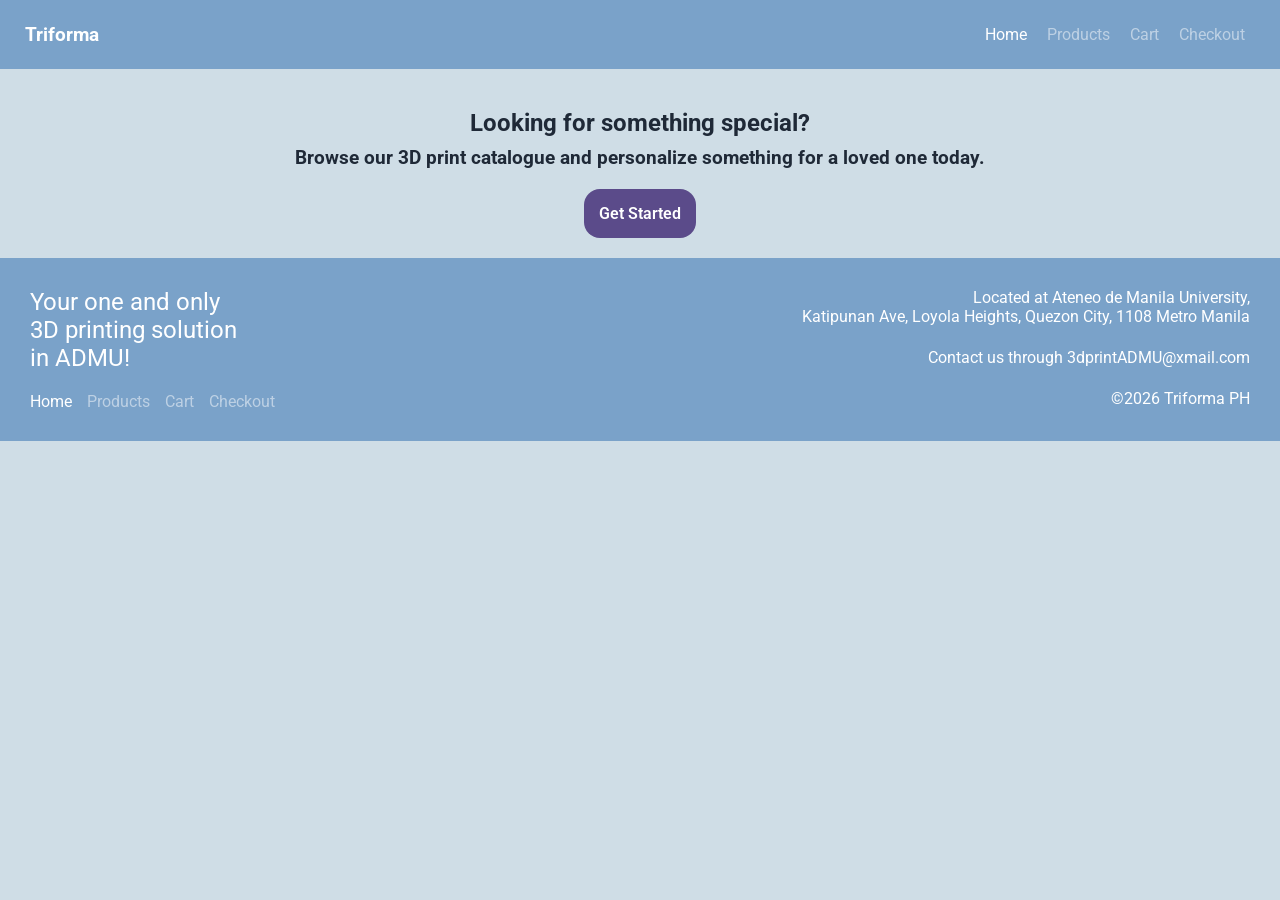
<file: index.html>
<!DOCTYPE html>
<html lang = "en">
    <head>
        <meta charset="UTF-8">
        <title>Triforma PH</title>
        <link rel="stylesheet" href="styles.css">
    </head>
    
    <body>
        <header>
            <h3 class="triforma-logo">Triforma</h3>
                <nav class="nav-header">
                    <a class="active" href=index.html>Home</a>
                    <a href=catalogue.html>Products</a>
                    <a href=cart.html>Cart</a>
                    <a href=checkout.html>Checkout</a>
                </nav>
        </header>
        <section class="page-title">
            <h1>Looking for something special?</h1>
            <h3>Browse our 3D print catalogue and personalize something for a loved one today.</h3>
            <a href="catalogue.html"><button id="product-start">Get Started</button></a>
        </section>
</body>

<footer>
    <section class="catchline">
        <p>Your one and only <br>3D printing solution <br>in ADMU!</p>
        <nav class="nav-footer">
            <a class="active" href=index.html>Home</a>
            <a href=catalogue.html>Products</a>
            <a href=cart.html>Cart</a>
            <a href=checkout.html>Checkout</a>
        </nav>
    </section>
    <section class="find-us">
        <p>Located at Ateneo de Manila University, <br> Katipunan Ave, Loyola Heights, Quezon City, 1108 Metro Manila</p>
        <p>Contact us through 3dprintADMU@xmail.com</p>
        <p>&copy;2026 Triforma PH</p>
    </section>
</footer>
</html>
</file>
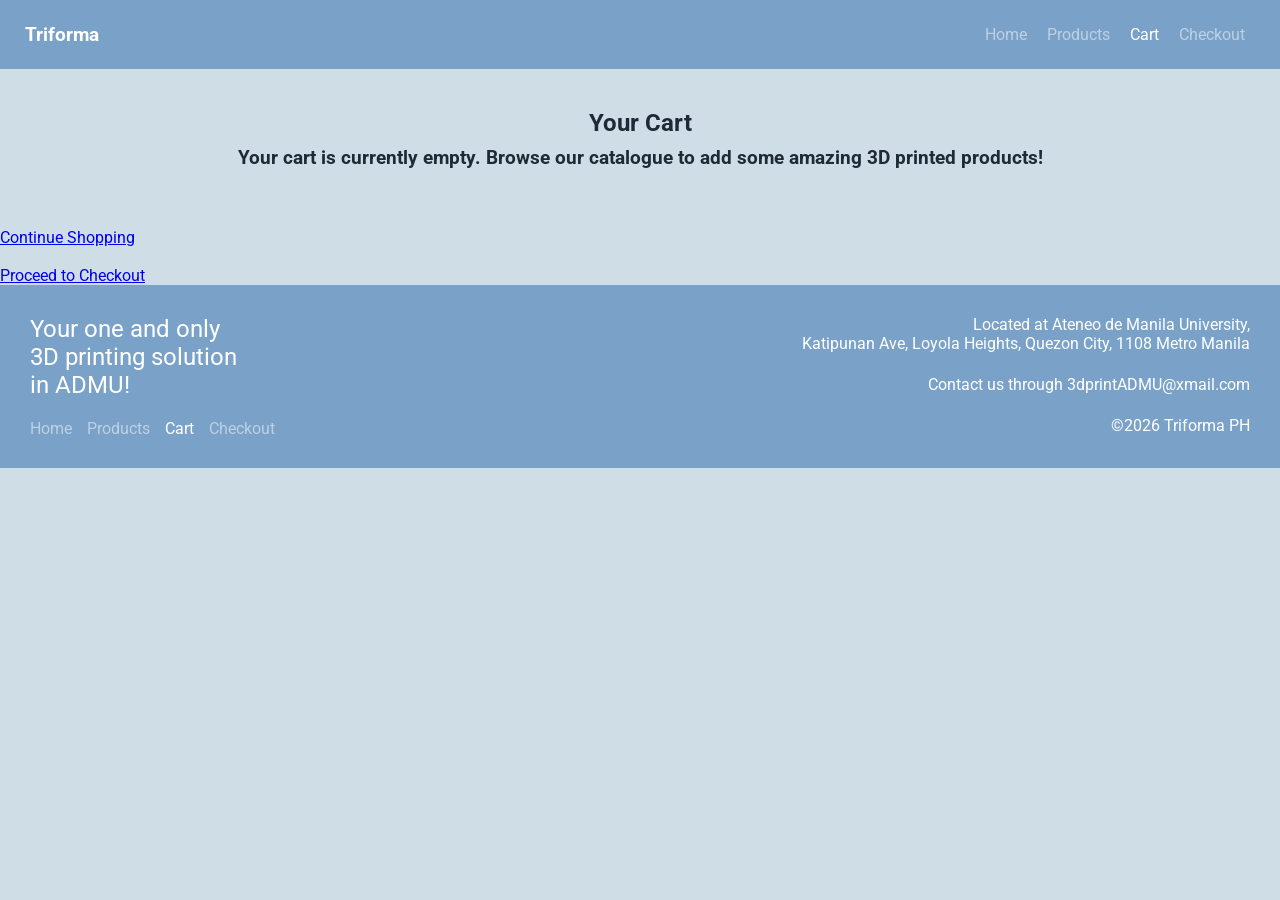
<file: cart.html>
<!DOCTYPE html>
<html lang = "en">
    <head>
        <meta charset="UTF-8">
        <title> Cart - Triforma PH</title>
        <link rel="stylesheet" href="styles.css">
    </head>
    <body>
        <header>
            <h3 class="triforma-logo">Triforma</h3>
                <nav class="nav-header">
                    <a href=index.html>Home</a>
                    <a href=catalogue.html>Products</a>
                    <a class="active" href=cart.html>Cart</a>
                    <a href=checkout.html>Checkout</a>
                </nav>
        </header>
        <section class="page-title">
            <h1>Your Cart</h1>
            <!-- Cart items will go here -->
              <!-- im ngl i dont understand this -->
            <div id="cart-items"></div>
        </section>

        <script>
        // Display cart items from localStorage
        function renderCartItems() {
                const cartContainer = document.getElementById('cart-items');
                const cart = JSON.parse(localStorage.getItem('cart')) || [];
                if (cart.length === 0) {
                    cartContainer.innerHTML = '<h3>Your cart is currently empty. Browse our catalogue to add some amazing 3D printed products!</h3>';
                    return;
                }
                let html = '<ul style="list-style:none;padding:0;">';
                let totalFinalPrice = 0;
                cart.forEach((item, idx) => {
                    // Calculate/display final price
                    let finalPrice = item.finalPrice;
                    if (typeof finalPrice === 'undefined') {
                        // fallback if not present
                        finalPrice = (parseFloat(item.price) * (item.quantity ? item.quantity : 1)).toFixed(2);
                    }
                    totalFinalPrice += parseFloat(finalPrice);
                    html += `
                    <li style="margin-bottom:20px;border-bottom:1px solid #ccc;padding-bottom:10px;">
                        <img src="${item.image}" alt="${item.title}" style="width:100px;vertical-align:middle;margin-right:10px;">
                        <strong>${item.title}</strong><br>
                        <span>${item.price}</span><br>
                        <span>${item.description}</span><br>
                        <span><em>${item.option ? 'Selected: ' + item.option : ''}</em></span><br>
                        <span><strong>Quantity:</strong></span>
                        <button class="decrease-qty" data-idx="${idx}">-</button>
                        <span>${item.quantity ? item.quantity : 1}</span>
                        <button class="increase-qty" data-idx="${idx}">+</button><br>
                        <span><strong>Final Price:</strong> ₱${finalPrice}</span><br>
                        <button class="remove-from-cart" data-idx="${idx}">Remove</button>
                    </li>
                    `;
                });
                html += '</ul>';
                html += `<div style="margin-top:20px;font-size:1.2em;"><strong>Total Final Price: ₱${totalFinalPrice.toFixed(2)}</strong></div>`;
                // Loyalty points: totalFinalPrice divided by 1,000, rounded up to nearest whole number.
                const loyaltyPoints = Math.ceil(totalFinalPrice / 1000);
                html += `<div style="margin-top:10px;font-size:1.1em;"><strong>Loyalty Points Earned: ${loyaltyPoints}</strong></div>`;
                cartContainer.innerHTML = html;

                
                // Add event listeners for remove buttons
                const removeButtons = cartContainer.querySelectorAll('.remove-from-cart');
                removeButtons.forEach(btn => {
                    btn.addEventListener('click', function() {
                        const idx = parseInt(this.getAttribute('data-idx'));
                        let cart = JSON.parse(localStorage.getItem('cart')) || [];
                        cart.splice(idx, 1);
                        localStorage.setItem('cart', JSON.stringify(cart));
                        renderCartItems();
                    });
                });

                const increaseButtons = cartContainer.querySelectorAll('.increase-qty');
                increaseButtons.forEach(btn => {
                    btn.addEventListener('click', function() {
                        const idx = parseInt(this.getAttribute('data-idx'));
                        let cart = JSON.parse(localStorage.getItem('cart')) || [];
                        cart[idx].quantity = (cart[idx].quantity ? cart[idx].quantity : 1) + 1;
                        cart[idx].finalPrice = parseFloat(cart[idx].price) * cart[idx].quantity;
                        localStorage.setItem('cart', JSON.stringify(cart));
                        renderCartItems();
                    });
                });

                const decreaseButtons = cartContainer.querySelectorAll('.decrease-qty');
                decreaseButtons.forEach(btn => {
                    btn.addEventListener('click', function() {
                        const idx = parseInt(this.getAttribute('data-idx'));
                        let cart = JSON.parse(localStorage.getItem('cart')) || [];
                        cart[idx].quantity = (cart[idx].quantity ? cart[idx].quantity : 1) - 1;

                        if (cart[idx].quantity <= 0) {
                            cart.splice(idx, 1);
                        } else {
                            cart[idx].finalPrice = parseFloat(cart[idx].price) * cart[idx].quantity;
                        }

                        localStorage.setItem('cart', JSON.stringify(cart));
                        renderCartItems();
                    });
                });
            }
        document.addEventListener('DOMContentLoaded', renderCartItems);
        </script>

            <br>

            <a href="catalogue.html">Continue Shopping</a>
            <br><br>
            <a href="checkout.html">Proceed to Checkout</a>

            <script src="product.js"></script>

</body>
<footer>
    <section class="catchline">
        <p>Your one and only <br>3D printing solution <br>in ADMU!</p>
        <nav class="nav-footer">
            <a href=index.html>Home</a>
            <a href=catalogue.html>Products</a>
            <a class="active" href=cart.html>Cart</a>
            <a href=checkout.html>Checkout</a>
        </nav>
    </section>
    <section class="find-us">
        <p>Located at Ateneo de Manila University, <br> Katipunan Ave, Loyola Heights, Quezon City, 1108 Metro Manila</p>
        <p>Contact us through 3dprintADMU@xmail.com</p>
        <p>&copy;2026 Triforma PH</p>
    </section>
</footer>
</html>
</file>
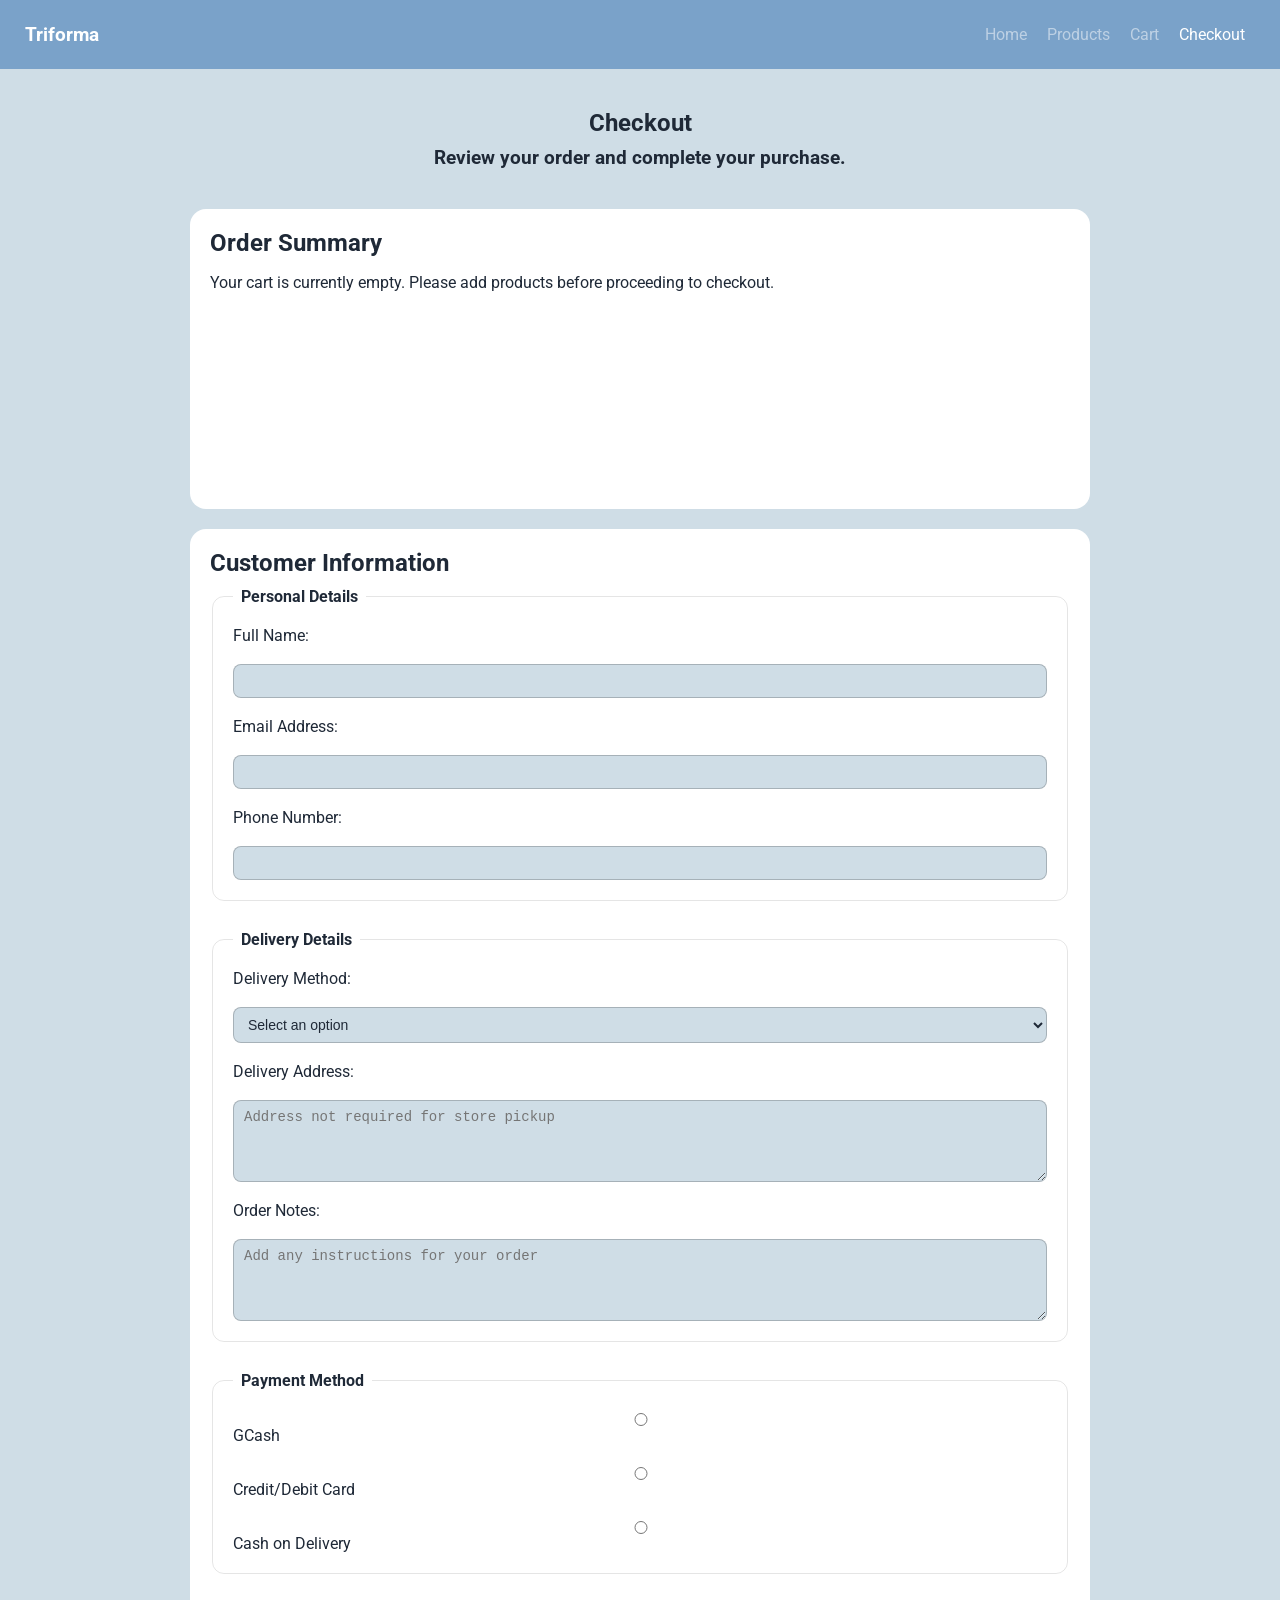
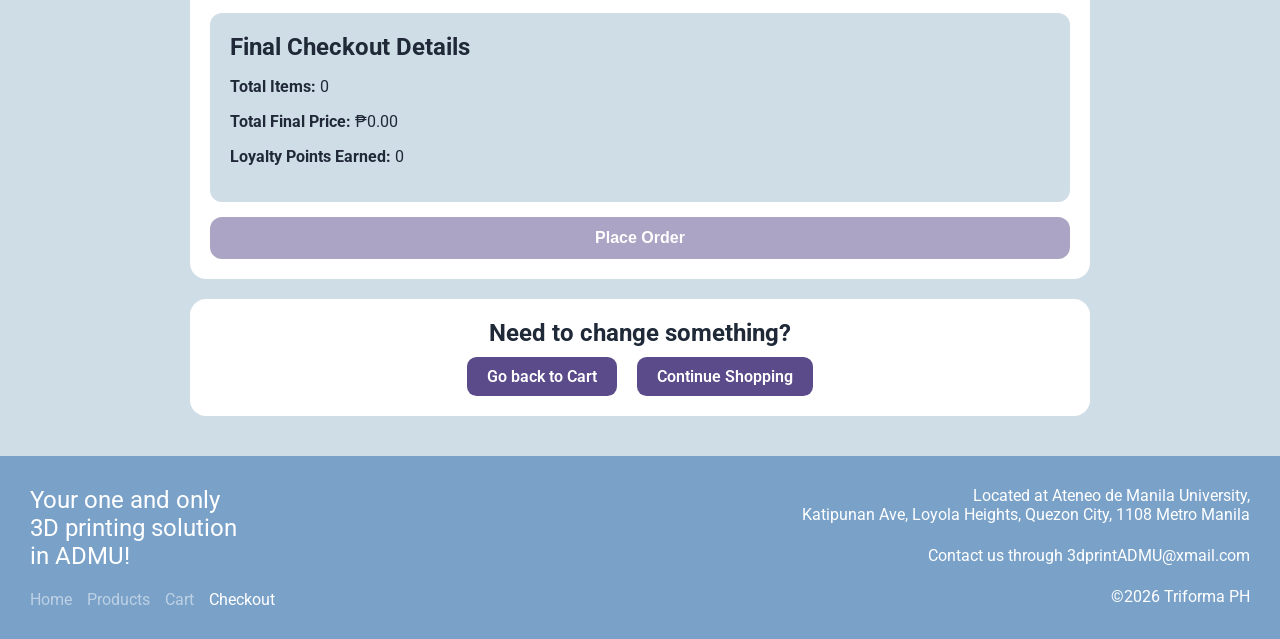
<file: checkout.html>
<!DOCTYPE html>
<html lang="en">
<head>
    <meta charset="UTF-8">
    <meta name="viewport" content="width=device-width, initial-scale=1.0">
    <title>Checkout - Triforma PH</title>
    <link rel="stylesheet" href="styles.css">
</head>
<body>
    <header>
        <h3 class="triforma-logo">Triforma</h3>
            <nav class="nav-header">
                <a href=index.html>Home</a>
                <a href=catalogue.html>Products</a>
                <a href=cart.html>Cart</a>
                <a class="active" href=checkout.html>Checkout</a>
            </nav>
        
    </header>
    <section class="page-title">
        <h1>Checkout</h1>
        <h3>Review your order and complete your purchase.</h3>
    </section>
    <main>
        <section class="order-summary">
            <h2>Order Summary</h2>
            <div id="checkout-items"></div>
        </section>

        <section class="customer-information">
            <h2>Customer Information</h2>
            <form id="checkout-form">
                <fieldset>
                    <legend>Personal Details</legend>

                    <label for="full-name">Full Name:</label><br>
                    <input type="text" id="full-name" name="full-name" required><br>

                    <label for="email">Email Address:</label><br>
                    <input type="email" id="email" name="email" required><br>

                    <label for="phone">Phone Number:</label><br>
                    <input type="tel" id="phone" name="phone" required>
                </fieldset>

                <br>

                <fieldset>
                    <legend>Delivery Details</legend>

                    <label for="delivery-method">Delivery Method:</label><br>
                    <select id="delivery-method" name="delivery-method" required>
                        <option value="">Select an option</option>
                        <option value="Store Pickup">Store Pickup</option>
                        <option value="Home Delivery">Home Delivery</option>
                    </select><br>

                    <label for="address">Delivery Address:</label><br>
                    <textarea id="address" name="address" rows="4" cols="40" placeholder="Enter your complete address"></textarea><br>

                    <label for="notes">Order Notes:</label><br>
                    <textarea id="notes" name="notes" rows="4" cols="40" placeholder="Add any instructions for your order"></textarea>
                </fieldset>

                <br>

                <fieldset>
                    <legend>Payment Method</legend>

                    <input type="radio" id="gcash" name="payment-method" value="GCash" required>
                    <label for="gcash">GCash</label><br>

                    <input type="radio" id="card" name="payment-method" value="Credit/Debit Card">
                    <label for="card">Credit/Debit Card</label><br>

                    <input type="radio" id="cod" name="payment-method" value="Cash on Delivery">
                    <label for="cod">Cash on Delivery</label>
                </fieldset>

                <br>

                <section>
                    <h2>Final Checkout Details</h2>
                    <p><strong>Total Items:</strong> <span id="total-items">0</span></p>
                    <p><strong>Total Final Price:</strong> ₱<span id="total-price">0.00</span></p>
                    <p><strong>Loyalty Points Earned:</strong> <span id="loyalty-points">0</span></p>
                </section>

                <button type="submit" id="place-order">Place Order</button>
            </form>
        </section>

        <aside>
            <h2>Need to change something?</h2>
            <div class="aside-links">
                <a href="cart.html">Go back to Cart</a>
                <a href="catalogue.html">Continue Shopping</a>
            </div>
        </aside>

        <section id="confirmation-message"></section>
    </main>

<footer>
    <section class="catchline">
        <p>Your one and only <br>3D printing solution <br>in ADMU!</p>
        <nav class="nav-footer">
            <a href=index.html>Home</a>
            <a href=catalogue.html>Products</a>
            <a href=cart.html>Cart</a>
            <a class="active" href=checkout.html>Checkout</a>
        </nav>
    </section>
    <section class="find-us">
        <p>Located at Ateneo de Manila University, <br> Katipunan Ave, Loyola Heights, Quezon City, 1108 Metro Manila</p>
        <p>Contact us through 3dprintADMU@xmail.com</p>
        <p>&copy;2026 Triforma PH</p>
    </section>
</footer>

    <script>
        function getCart() {
            return JSON.parse(localStorage.getItem('cart')) || [];
        }

        function getNumericPrice(value) {
            if (typeof value === 'number') {
                return value;
            }
            return parseFloat(String(value).replace(/[^\d.]/g, '')) || 0;
        }

        function renderCheckoutItems() {
            const checkoutContainer = document.getElementById('checkout-items');
            const totalItemsElement = document.getElementById('total-items');
            const totalPriceElement = document.getElementById('total-price');
            const loyaltyPointsElement = document.getElementById('loyalty-points');
            const placeOrderButton = document.getElementById('place-order');
            const cart = getCart();

            if (cart.length === 0) {
                checkoutContainer.innerHTML = '<p>Your cart is currently empty. Please add products before proceeding to checkout.</p>';
                totalItemsElement.textContent = '0';
                totalPriceElement.textContent = '0.00';
                loyaltyPointsElement.textContent = '0';
                placeOrderButton.disabled = true;
                return;
            }

            let html = '<ul>';
            let totalFinalPrice = 0;
            let totalItems = 0;

            cart.forEach((item) => {
                const quantity = item.quantity ? parseInt(item.quantity) : 1;
                let finalPrice = item.finalPrice;

                if (typeof finalPrice === 'undefined') {
                    finalPrice = getNumericPrice(item.price) * quantity;
                }

                finalPrice = getNumericPrice(finalPrice);
                totalFinalPrice += finalPrice;
                totalItems += quantity;

                html += `
                    <li>
                        <article>
                            <img src="${item.image}" alt="${item.title}" width="120">
                            <h3>${item.title}</h3>
                            <p>${item.description}</p>
                            <p><strong>Base Price:</strong> ${item.price}</p>
                            <p><strong>Selected Option:</strong> ${item.option ? item.option : 'Standard'}</p>
                            <p><strong>Quantity:</strong> ${quantity}</p>
                            <p><strong>Final Price:</strong> ₱${finalPrice.toFixed(2)}</p>
                        </article>
                    </li>
                `;
            });

            html += '</ul>';
            checkoutContainer.innerHTML = html;

            totalItemsElement.textContent = totalItems;
            totalPriceElement.textContent = totalFinalPrice.toFixed(2);
            loyaltyPointsElement.textContent = Math.ceil(totalFinalPrice / 1000);
            placeOrderButton.disabled = false;
        }

        function handleDeliveryMethod() {
            const deliveryMethod = document.getElementById('delivery-method');
            const addressField = document.getElementById('address');

            function updateAddressRequirement() {
                if (deliveryMethod.value === 'Home Delivery') {
                    addressField.required = true;
                    addressField.placeholder = 'Enter your complete delivery address';
                } else {
                    addressField.required = false;
                    addressField.placeholder = 'Address not required for store pickup';
                }
            }

            deliveryMethod.addEventListener('change', updateAddressRequirement);
            updateAddressRequirement();
        }

        function generateOrderNumber() {
            return 'TRI-' + Date.now();
        }

        function handleCheckoutSubmit() {
            const form = document.getElementById('checkout-form');
            const confirmationMessage = document.getElementById('confirmation-message');

            form.addEventListener('submit', function(event) {
                event.preventDefault();

                const cart = getCart();
                if (cart.length === 0) {
                    alert('Your cart is empty. Please add items before checking out.');
                    return;
                }

                const fullName = document.getElementById('full-name').value.trim();
                const email = document.getElementById('email').value.trim();
                const phone = document.getElementById('phone').value.trim();
                const deliveryMethod = document.getElementById('delivery-method').value;
                const address = document.getElementById('address').value.trim();
                const notes = document.getElementById('notes').value.trim();
                const paymentMethodInput = document.querySelector('input[name="payment-method"]:checked');
                const totalPrice = document.getElementById('total-price').textContent;
                const loyaltyPoints = document.getElementById('loyalty-points').textContent;

                if (!paymentMethodInput) {
                    alert('Please select a payment method.');
                    return;
                }

                if (deliveryMethod === 'Home Delivery' && address === '') {
                    alert('Please enter your delivery address for home delivery.');
                    return;
                }

                const orderData = {
                    orderNumber: generateOrderNumber(),
                    customerName: fullName,
                    email: email,
                    phone: phone,
                    deliveryMethod: deliveryMethod,
                    address: address,
                    notes: notes,
                    paymentMethod: paymentMethodInput.value,
                    totalPrice: totalPrice,
                    loyaltyPoints: loyaltyPoints,
                    items: cart,
                    orderDate: new Date().toLocaleString()
                };

                localStorage.setItem('lastOrder', JSON.stringify(orderData));
                localStorage.removeItem('cart');

                confirmationMessage.innerHTML = `
                    <h2>Order Confirmed</h2>
                    <p>Thank you for your purchase, <strong>${orderData.customerName}</strong>.</p>
                    <p><strong>Order Number:</strong> ${orderData.orderNumber}</p>
                    <p><strong>Email:</strong> ${orderData.email}</p>
                    <p><strong>Phone:</strong> ${orderData.phone}</p>
                    <p><strong>Delivery Method:</strong> ${orderData.deliveryMethod}</p>
                    <p><strong>Payment Method:</strong> ${orderData.paymentMethod}</p>
                    <p><strong>Total Paid:</strong> ₱${orderData.totalPrice}</p>
                    <p><strong>Loyalty Points Earned:</strong> ${orderData.loyaltyPoints}</p>
                    <p>Your order has been saved in localStorage as <strong>lastOrder</strong>.</p>
                    <p><a href="catalogue.html">Shop Again</a></p>
                `;

                form.reset();
                renderCheckoutItems();
                handleDeliveryMethod();
                alert('Thank you for your purchase! Your transaction has been confirmed.');
            });
        }

        document.addEventListener('DOMContentLoaded', function() {
            renderCheckoutItems();
            handleDeliveryMethod();
            handleCheckoutSubmit();
        });
    </script>
</body>
</html>
</file>
<file: styles.css>
/* GOOGLE FONT */
@import url('https://fonts.googleapis.com/css2?family=Roboto:wght@400;500;700&display=swap');

/* RESET */
* {
  box-sizing: border-box;
}

/* COLORS */
:root {
  --bg: #cfdde6;
  --card: #ffffff;
  --text: #1f2937;
  --muted: #6b7280;
  --brand: #7aa2c9;
  --accent1: #5b4b8a;
  --accent2: #362274;
}

/* BASE */
body {
  margin: 0;
  font-family: 'Roboto', sans-serif;
  background: var(--bg);
  color: var(--text);
}

/* HEADER AND FOOTER */
header {
  display: flex;
  justify-content: space-between;
  align-items: center;
  background: var(--brand);
  color: white;
  padding: 5px;
  font-family: 'Roboto', sans-serif;
}

.triforma-logo {
  font-weight: 700;
  margin-left: 20px;
  font-family: 'Roboto', sans-serif;
}

nav{
  margin-right:30px;
  display: flex;
  gap: 20px;
  font-family: 'Roboto', sans-serif;
}

footer {
  display: flex;
  justify-content: space-between;
  align-items: flex-start;
  background: var(--brand);
  color: white;
  padding: 30px;
  font-family: 'Roboto', sans-serif;
}

/* LEFT SIDE - catchline + nav */
.catchline {
  display: flex;
  flex-direction: column;   
  gap: 20px;                
  flex: 1;
}

.catchline p {
  font-size: 24px;
  margin: 0;
  padding: 0;
}

.nav-footer {
  display: flex;
  flex-direction: row;      
  gap: 15px;
  margin: 0;
  padding: 0;
  font-size: 16px;
}

/* RIGHT SIDE - address */
.find-us {
  display: flex;
  flex-direction: column;
  gap: 22px;                 
  flex: 1;
  align-items: flex-end;   
}

.find-us p {
  margin: 0;
  padding: 0;
  font-size: 16px;
  text-align: right;
}

nav a {
  text-decoration: none;
  color: white;
  font-size: 16px;
  opacity:0.5;
  transition: background-color 0.2s, opacity 0.2s;
}

nav a:hover {
  opacity: 1;
}

nav a.active {
  opacity: 1;
}

/* INDEX */
.page-title {
  display: flex;
  flex-direction: column;
  align-items: center;
  justify-content: center;
  padding: 20px;
  font-family: 'Roboto', sans-serif;
}

.page-title h1 {
  margin-bottom: 10px;
}

.page-title h3 {
  margin-top: 0;
  margin-bottom: 20px;
}

#product-start{
  background-color: var(--accent1);
  border: none;
  border-radius: 1rem;
  padding: 15px 15px;
  text-align: center;
  text-decoration: none;
  font-size: 16px;
  color: white; 
  font-family: 'Roboto', sans-serif;
  font-weight: 600;
}

#product-start:hover{
  background-color: var(--accent2); 
}

/* CONTAINER */
.container {
  max-width: 1100px;
  margin: 2rem auto;
  padding: 0 1rem;
}

/* TEXT */
.muted {
  color: var(--muted);
}

/* GRID */
.grid {
  display: flex;
  flex-wrap: wrap;
  gap: 1.5rem;
}

/* CARD */
.card {
  flex: 1 1 280px;
  max-width: 320px;
  background: var(--card);
  border-radius: 1rem;
  padding: 1rem;
  display: flex;
  flex-direction: column;
}

/* IMAGE */
.card img {
  width: 100%;
  border-radius: 0.75rem;
}

/* META */
.card .meta {
  display: flex;
  flex-direction: column;
  gap: 0.5rem;
  margin-top: 0.5rem;
}

/* TITLE */
.card strong {
  font-size: 1.05rem;
}

/* PRICE */
.price {
  color: var(--accent);
  font-weight: 700;
}

/* BUTTON */
.btn {
  margin-top: 0.5rem;
  background: var(--accent);
  color: white;
  text-decoration: none;
  padding: 0.5rem;
  border-radius: 0.6rem;
  text-align: center;
  font-weight: 500;
  transition: background 0.2s ease, transform 0.1s ease;
}

/* ONLY BUTTON HOVER */
.btn:hover {
  background: #483a73; /* darker purple */
  transform: translateY(-1px);
}

/* RESPONSIVE */
@media (max-width: 768px) {
  .grid {
    justify-content: center;
  }

  .card {
    max-width: 100%;
  }
}

/* PRODUCT PAGE WRAPPER */
.product-page {
  max-width: 1100px;
  margin: 2rem auto;
  padding: 0 1rem;
}

/* MAIN PRODUCT CONTAINER */
.product-container {
  display: flex;
  gap: 2rem;
  background: var(--card);
  border-radius: 1rem;
  padding: 1.5rem;
  border: 1px solid #e5e7eb;
}

/* LEFT: IMAGE SECTION */
.product-left {
  flex: 1;
}

.product-left img {
  width: 100%;
  border-radius: 0.75rem;
}

/* RIGHT: DETAILS SECTION */
.product-right {
  flex: 1.2;
  display: flex;
  flex-direction: column;
  gap: 1rem;
}

/* TITLE */
.product-title {
  font-size: 1.5rem;
  font-weight: 700;
}

/* PRICE (Shopee style emphasis) */
.product-price {
  font-size: 1.8rem;
  font-weight: 700;
  color: var(--accent);
}

/* DESCRIPTION */
.product-description {
  color: var(--muted);
  font-size: 0.95rem;
}

/* OPTION BOX */
.option-group {
  background: #f8fafc;
  padding: 1rem;
  border-radius: 0.75rem;
  border: 1px solid #e5e7eb;
}

/* LABEL */
.option-group label {
  display: block;
  font-size: 0.85rem;
  margin-bottom: 0.3rem;
  color: var(--muted);
}

/* INPUTS */
.option-group select,
.option-group input {
  width: 100%;
  padding: 0.6rem;
  border-radius: 0.5rem;
  border: 1px solid #d1d5db;
}

/* QUANTITY ROW */
.quantity-row {
  display: flex;
  align-items: center;
  gap: 0.5rem;
}

/* BUTTON GROUP */
.product-actions {
  display: flex;
  gap: 1rem;
  margin-top: 1rem;
}

/* PRIMARY BUTTON */
.btn-primary {
  flex: 1;
  background: var(--accent);
  color: white;
  padding: 0.8rem;
  border-radius: 0.6rem;
  text-align: center;
  font-weight: 600;
  border: none;
  cursor: pointer;
  transition: background 0.2s ease;
}

/* SECONDARY BUTTON */
.btn-secondary {
  flex: 1;
  background: white;
  border: 2px solid var(--accent);
  color: var(--accent);
  padding: 0.8rem;
  border-radius: 0.6rem;
  text-align: center;
  font-weight: 600;
  cursor: pointer;
}

/* BUTTON HOVER */
.btn-primary:hover {
  background: #483a73;
}

.btn-secondary:hover {
  background: #f3f4f6;
}

/* EXTRA INFO (like Shopee details section) */
.product-extra {
  margin-top: 2rem;
  background: var(--card);
  padding: 1rem;
  border-radius: 1rem;
  border: 1px solid #e5e7eb;
}

/* RESPONSIVE */
@media (max-width: 768px) {
  .product-container {
    flex-direction: column;
  }
}

/* BACK BUTTON */
.back-btn {
  display: inline-block;
  margin-bottom: 1rem;
  text-decoration: none;
  color: var(--muted);
  font-size: 0.9rem;
  font-weight: 500;
}

.back-btn:hover {
  color: var(--accent);
}

/* CHECKOUT */
main{
  font-family: 'Roboto', sans-serif;
  margin-left: 40px;
  margin-right: 40px;
}

.order-summary h2{
  margin-top: 0px;
}

main {
  display: flex;
  flex-direction: column;
  gap: 20px;
  padding-top:0px;
  padding-bottom: 40px;
  max-width: 900px;
  margin: 0 auto;
}

main h2{
  margin-top: 0;
  margin-bottom: 10px;
}

/* ORDER SUMMARY */
.order-summary {
  flex: 1 1 300px;
  background: var(--card);
  border-radius: 1rem;
  padding: 20px;
}

.order-summary ul {
  list-style: none;
  padding: 0;
  margin: 0;
  display: flex;
  flex-direction: column;
  gap: 15px;
}

.order-summary article {
  display: flex;
  flex-direction: column;
  gap: 5px;
  padding: 10px;
  border-radius: 0.75rem;
  background: var(--bg);
}

.order-summary img {
  border-radius: 0.5rem;
  width: 120px;
}

/* CUSTOMER INFORMATION */
.customer-information {
  flex: 1 1 300px;
  background: var(--card);
  border-radius: 1rem;
  padding: 20px;
}

fieldset {
  display: flex;
  flex-direction: column;
  gap: 0;
  border: 1px solid rgba(0,0,0,0.1);
  border-radius: 0.75rem;
  padding: 20px 20px;
  margin-bottom: 10px;
}

legend {
  font-weight: 700;
  padding: 0 8px;
}

input[type="text"],
input[type="email"],
input[type="tel"],
select,
textarea {
  width: 100%;
  padding: 8px 10px;
  border: 1px solid rgba(0,0,0,0.2);
  border-radius: 0.5rem;
  font-size: 14px;
  box-sizing: border-box;
  background: var(--bg);
  color: var(--text);
}

input[type="text"]:focus,
input[type="email"]:focus,
input[type="tel"]:focus,
select:focus,
textarea:focus {
  outline: none;
  border-color: var(--accent);
}

/* FINAL CHECKOUT DETAILS */
.customer-information section {
  background: var(--bg);
  border-radius: 0.75rem;
  padding: 20px 20px;
  margin-top: 10px;
}

/* PLACE ORDER BUTTON */
#place-order {
  margin-top: 15px;
  width: 100%;
  padding: 12px;
  background: var(--accent1);
  color: white;
  border: none;
  border-radius: 0.75rem;
  font-size: 16px;
  font-weight: 700;
  cursor: pointer;
  transition: background 0.2s, transform 0.1s;
}

#place-order:hover {
  background: var(--accent2);
  transform: translateY(-1px);
}

#place-order:disabled {
  opacity: 0.5;
  cursor: not-allowed;
  transform: none;
}

/* ASIDE */
aside {
  display: flex;
  flex-direction: column;
  align-items: center;
  text-align: center;
  flex: 0 1 100px;
  background: var(--card);
  border-radius: 1rem;
  padding: 20px;
}

.aside-links {
  display: flex;
  flex-direction: row;
  gap: 20px;
}

.aside-links a {
  padding: 10px 20px;
  background: var(--accent1);
  color: white;
  text-decoration: none;
  border-radius: 0.6rem;
  font-weight: 600;
  text-align: center;
  transition: background 0.2s, transform 0.1s;
}

.aside-links a:hover {
  background: var(--accent2);
}

/* CONFIRMATION MESSAGE */
#confirmation-message {
  width: 100%;
  background: var(--card);
  border-radius: 1rem;
  padding: 20px;
}

#confirmation-message:empty {
  display: none;   /* hides it when there's no content */
}
</file>
